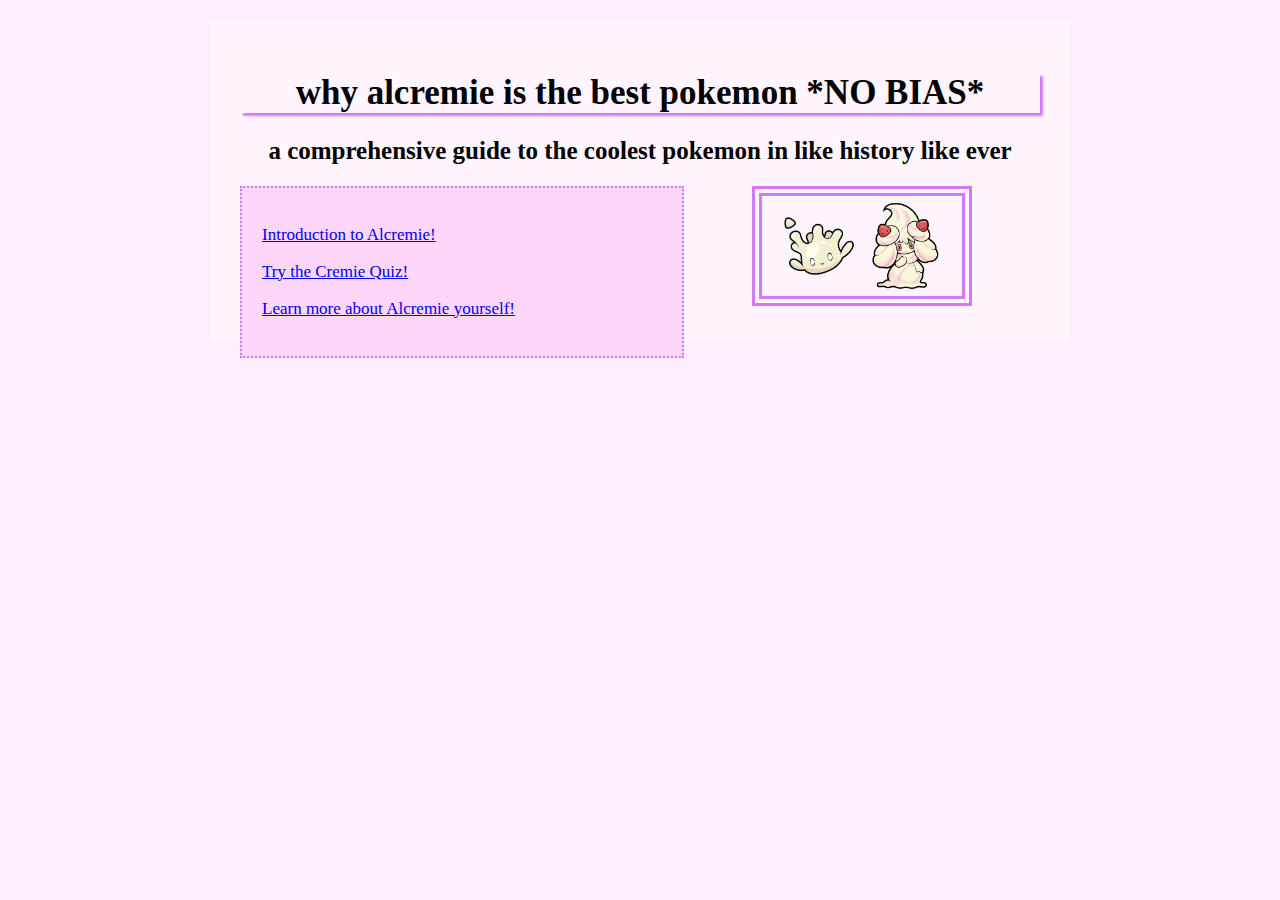
<file: index.html>
<!DOCTYPE html>
<html lang="en">
<head>
    <meta charset="UTF-8">
    <link href="styles.css" rel="stylesheet" type="text/css">
    <title>why alcremie is the best pokemon *NO BIAS*</title>
</head>
<body>
<div id="page">
    <h1> why alcremie is the best pokemon *NO BIAS*</h1>
    <h2> a comprehensive guide to the coolest pokemon in like history like ever</h2>

    <img src="alcremie.png" alt="alcremie" width="200" height="100"/>

    <div class="contents">
        <p>
        <a href="funfacts.html">Introduction to Alcremie!</a>
            </p>
        <p>
        <a href="cremiequiz.html">Try the Cremie Quiz!</a>
        </p>
        <p>
            <a href="https://pokemondb.net/pokedex/alcremie">Learn more about Alcremie yourself!</a>
        </p>
    </div>

</div>
</body>
</html>
</file>
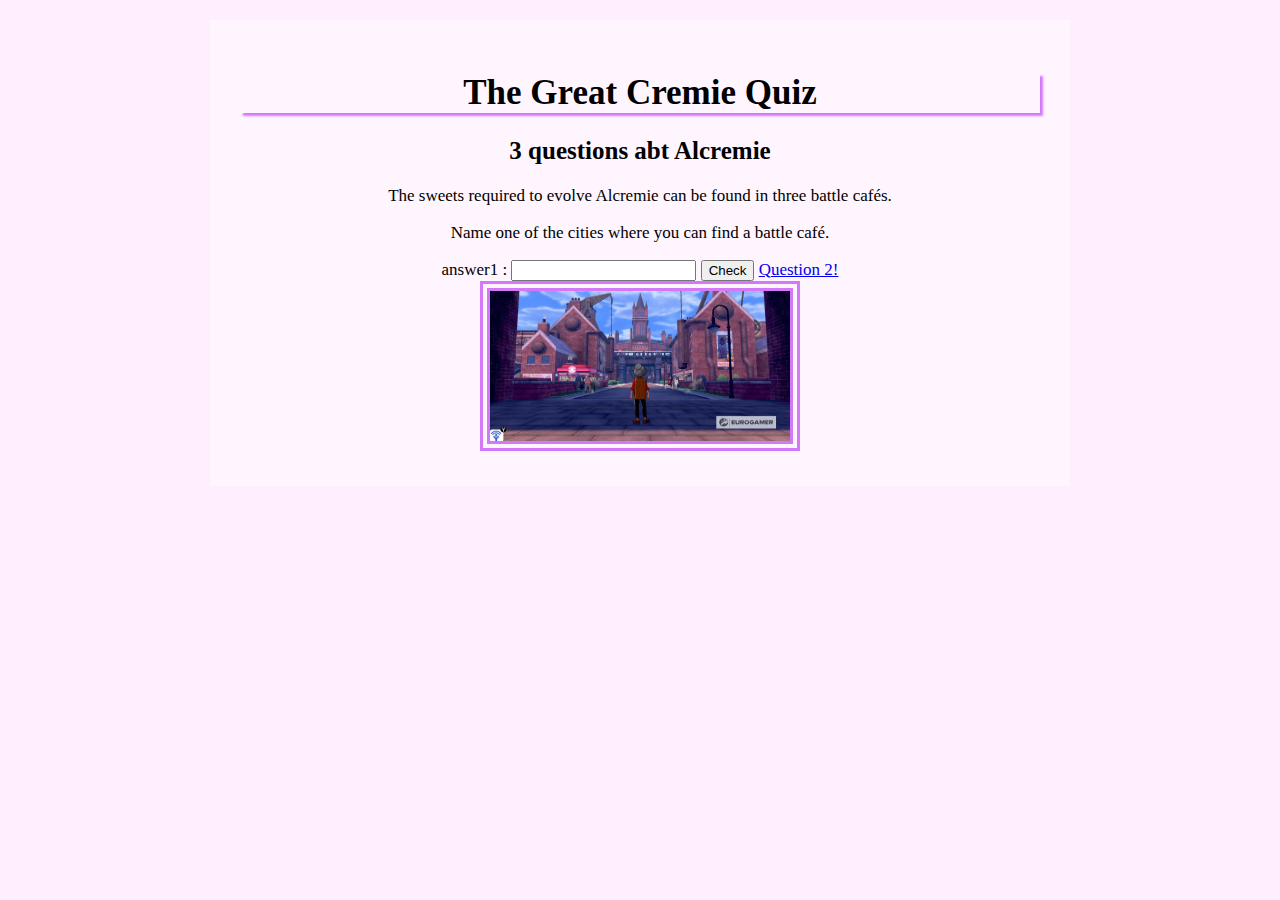
<file: cremiequiz.html>
<!DOCTYPE html>
<html lang="en">
<head>
  <meta charset="UTF-8">
  <link href="styles.css" rel="stylesheet" type="text/css">
  <title>The Great Cremie Quiz</title>
</head>
<body>
<div id="page">
  <h1>The Great Cremie Quiz</h1>
  <h2>3 questions abt Alcremie</h2>

  <p>The sweets required to evolve Alcremie can be found in three battle cafés.</p>

  <form name="question">
    <p id="box">Name one of the cities where you can find a battle café.</p>
    answer1 : <input type="text" name="answer">
    <button type="button" onclick="validate()">Check</button>

    <a href="question2.html">Question 2!</a>

  </form>


  <img src="motostoke.jpg" width="300" height="150" alt="motostoke">

  <script>
    function validate(){
      var x = document.forms["question"]["answer"].value;
      if (x === "Motostoke" || x === "Hammerlocke" || x === "Wyndon")
      {
        alert("Correct!")
      } else if (x === "") {
        document.getElementById("box").style.color = "red";
      } else {
          alert("Try again")
        }

    }
  </script>
</div>
</body>
</html>
</file>
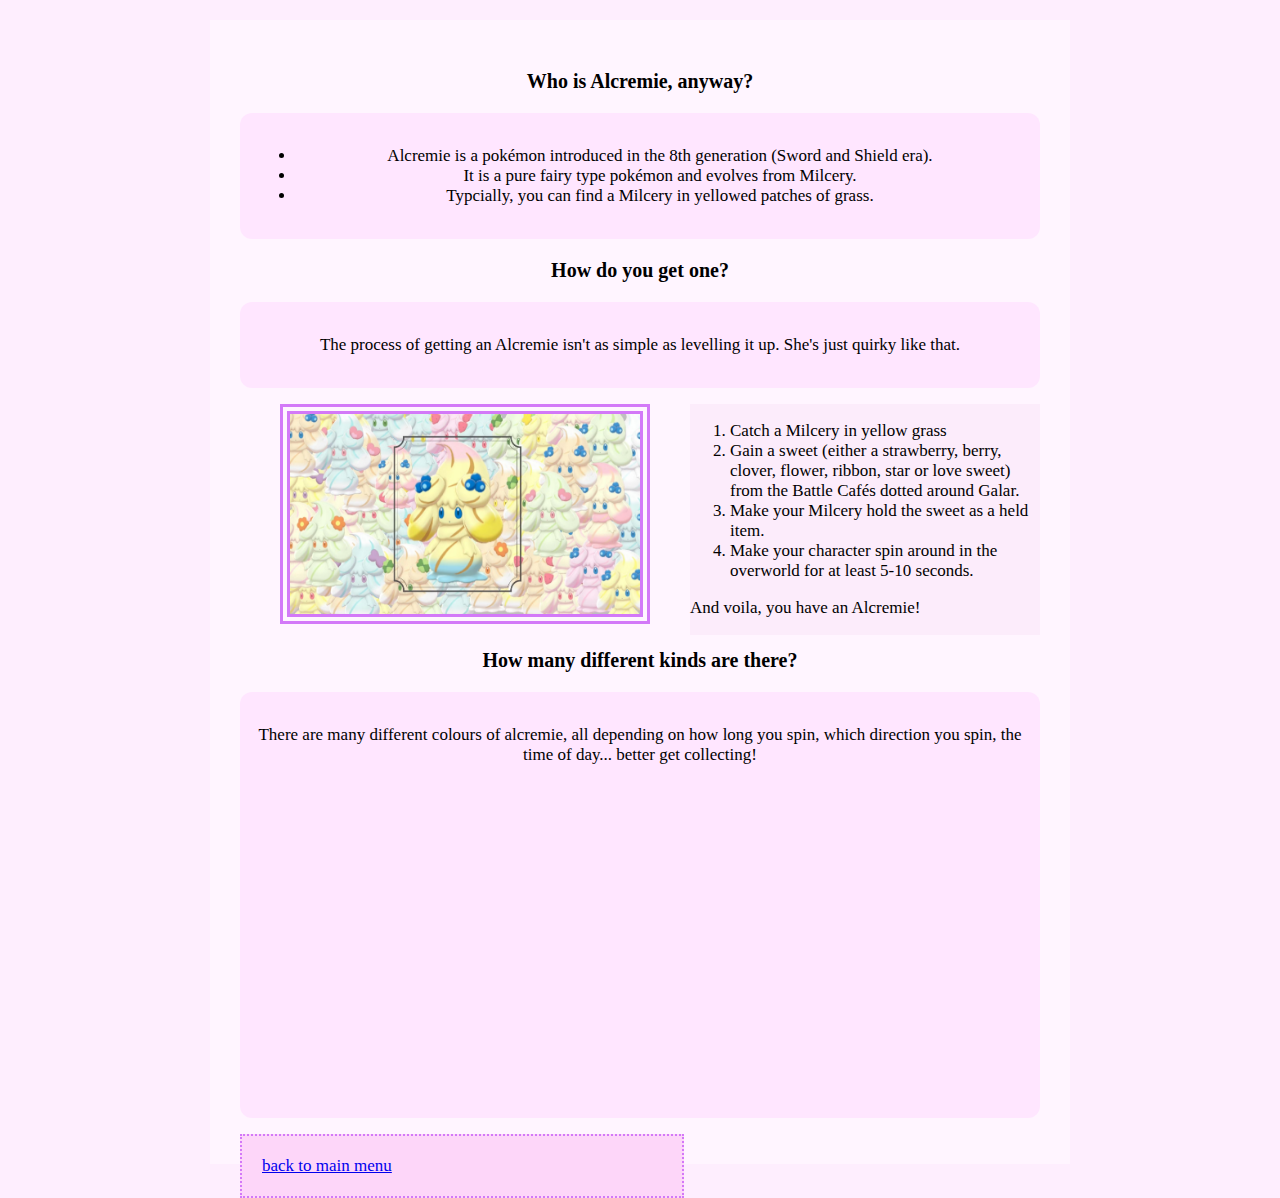
<file: funfacts.html>
<!DOCTYPE html>
<html lang="en">
<head>
    <meta charset="UTF-8">
    <link href="styles.css" rel="stylesheet" type="text/css">
    <title>Alcremie Fun Facts</title>
</head>
<body>

    <div id="page">
    <h3>Who is Alcremie, anyway?</h3>

    <div class="one-value">
    <ul>
      <li>Alcremie is a pokémon introduced in the 8th generation (Sword and Shield era). </li>
      <li>It is a pure fairy type pokémon and evolves from Milcery.</li>
      <li> Typcially, you can find a Milcery in yellowed patches of grass.</li></ul>
    </div>

    <h3> How do you get one?</h3>

    <div class="one-value">
    <p> The process of getting an Alcremie isn't as simple as levelling it up. She's just quirky like that.</p>
    </div>
    <div id="right-column" class="list">
    <ol>
      <li>Catch a Milcery in yellow grass</li>
      <li>Gain a sweet (either a strawberry, berry, clover, flower, ribbon, star or love sweet) from the Battle Cafés dotted around Galar.</li>
      <li>Make your Milcery hold the sweet as a held item.</li>
      <li>Make your character spin around in the overworld for at least 5-10 seconds.</li>

    </ol>
    <p>And voila, you have an Alcremie!</p>
    </div>

    <img src="cremcrem.jpg" alt = "cremcrem" width = "350" height = "200">
    <h3>How many different kinds are there?</h3>

    <div class="one-value">
    <p>There are many different colours of alcremie, all depending on how long you spin, which direction you spin,
        the time of day... better get collecting!</p>


        <iframe width="560" height="315" src="https://www.youtube.com/embed/FU8R94NKLbQ?si=rrkYnc8rWzz5hgvf"
                title="YouTube video player" frameborder="0"
                allow="accelerometer; autoplay; clipboard-write; encrypted-media; gyroscope; picture-in-picture; web-share"
                referrerpolicy="strict-origin-when-cross-origin" allowfullscreen></iframe>
     </div>       
    <div class="contents">
        <a href="index.html">back to main menu</a>
        </div>
    </div>



</body>
</html>
</file>
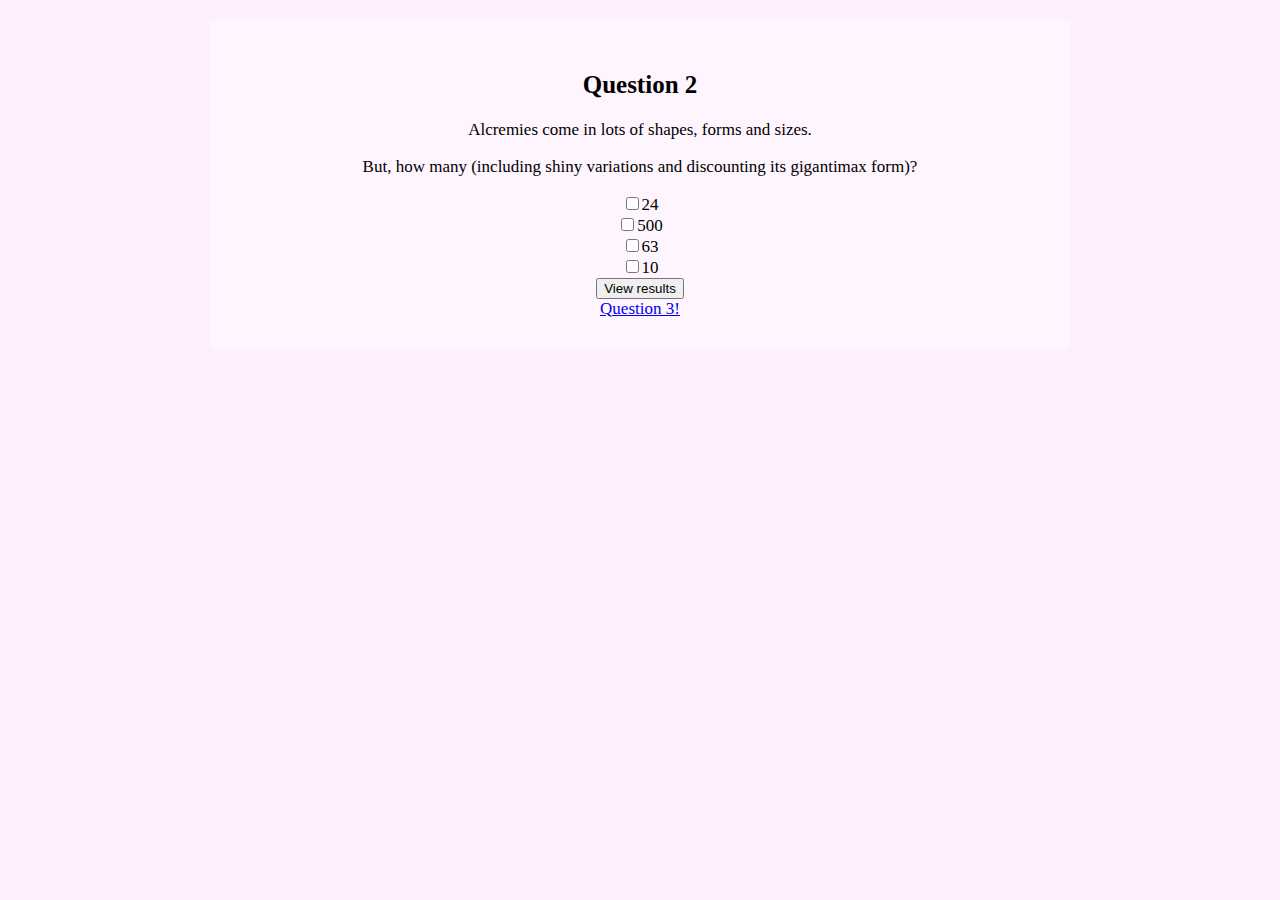
<file: question2.html>
<!DOCTYPE html>
<html lang="en">
<head>
  <meta charset="UTF-8">
  <link href="styles.css" rel="stylesheet" type="text/css">
  <title>The Great Cremie Quiz: Question 2</title>
</head>
<body>
<div id="page">
  <h2>Question 2</h2>


  <p>Alcremies come in lots of shapes, forms and sizes.</p>


  <form name="question">
    <p id="box">But, how many (including shiny variations and discounting its gigantimax form)?</p>
    <label>
      <input type="checkbox" id="q1" name="check" onclick="onlyOne(this)">24<br>
    </label>

    <label>
      <input type="checkbox" id="q2" name="check" onclick="onlyOne(this)">500<br>
    </label>

    <label>
      <input type="checkbox" id="q3" name="check" onclick="onlyOne(this)">63<br>
    </label>

    <label>
      <input type="checkbox" id="q4" name="check" onclick="onlyOne(this)">10<br>
    </label>

    <button type="button" class="view-results" onclick="validate()">View results</button>
  </form>

  <a href="question3.html">Question 3!</a>

  <script>

    var answer = "C"
    tot = answers.length;

    function validate(){
      var checker = document.getElementById("q3")
      if (checker.checked) {
        alert("Correct!")
      } else {
        alert("Try again")
      }
    }

    function onlyOne(checkbox) {
      var checkboxes = document.getElementsByName(checkbox.name)
      checkboxes.forEach((item) => {
        if (item !== checkbox) item.checked = false;
      })
    }
  </script>
</div>
</body>
</html>
</file>
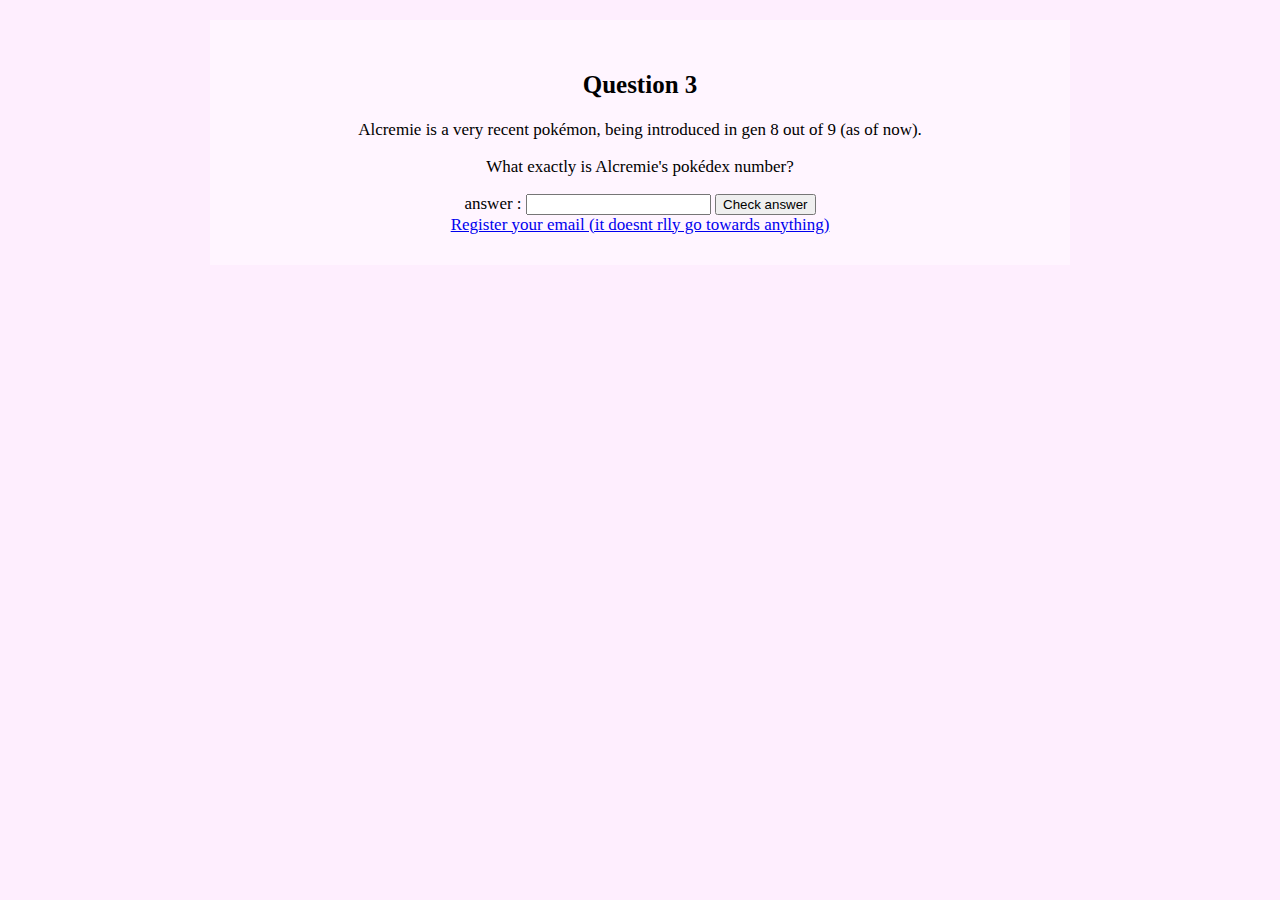
<file: question3.html>
<!DOCTYPE html>
<html lang="en">
<head>
  <meta charset="UTF-8">
  <link href="styles.css" rel="stylesheet" type="text/css">
  <title>The Great Cremie Quiz: Question 3</title>
</head>
<body>
<div id="page">
  <h2>Question 3</h2>

  <p>Alcremie is a very recent pokémon, being introduced in gen 8 out of 9 (as of now).</p>

  <form name="question">
    <p id="box">What exactly is Alcremie's pokédex number?</p>
    answer : <input type="text" name="answer">
    <button type="button" onclick="validate()">Check answer</button>

  </form>


  <a href="register.html">Register your email (it doesnt rlly go towards anything)</a>
  <script>

    function validate() {
      var ans = document.forms["question"]["answer"].value;
      if (ans == "869") {
        alert("Correct!") }
      else if (x == "") {
        document.getElementById("box").style.color = "red";
      }
    }


  </script>

</div>
</body>
</html>
</file>
<file: styles.css>
@charset "utf-8";

body
{
    margin: 0px;
    padding: 0px;
    background-color:#feeefe;
    font-family: Garamond, "sans-serif";
    font-size: 17px;
    text-align: center;
}

h1
{
    font-size: 35px;
    font-family: Garamond, "sans-serif";
    text-align: center;
    box-shadow: 3px 3px 2px #d379f8;
}

h2
{
    font-size: 25px;
    font-family: Garamond, "sans-serif";
    text-align: center;
}

h3
{
    font-size: 20px;
    font-family: Garamond, "sans-serif";
    text-align: center;
}
img
{
    border: double 10px #d379f8;
}

#page
{
    max-width:800px;
    margin:20px auto;
    padding:30px;
    background-color:#fff5ff;
}

#right-column
{
    float:right;
    width:350px;
    text-align:left;
}

#left-column
{
    float:left;
    width:350px;
    text-align:right;
}

.list
{
    background-color:#fcecfb;
}

.contents
{
    float:left;
    text-align:left;
    width:400px;
    padding:20px;
    background-color:#fdd6f9;
    border: 2px #d379f8;
    border-style: dotted;
}

.one-value
{
    background-color:#ffe6ff;
    border-radius: .75rem;
    margin-bottom: 1rem;
    padding: 1rem;
}
</file>
